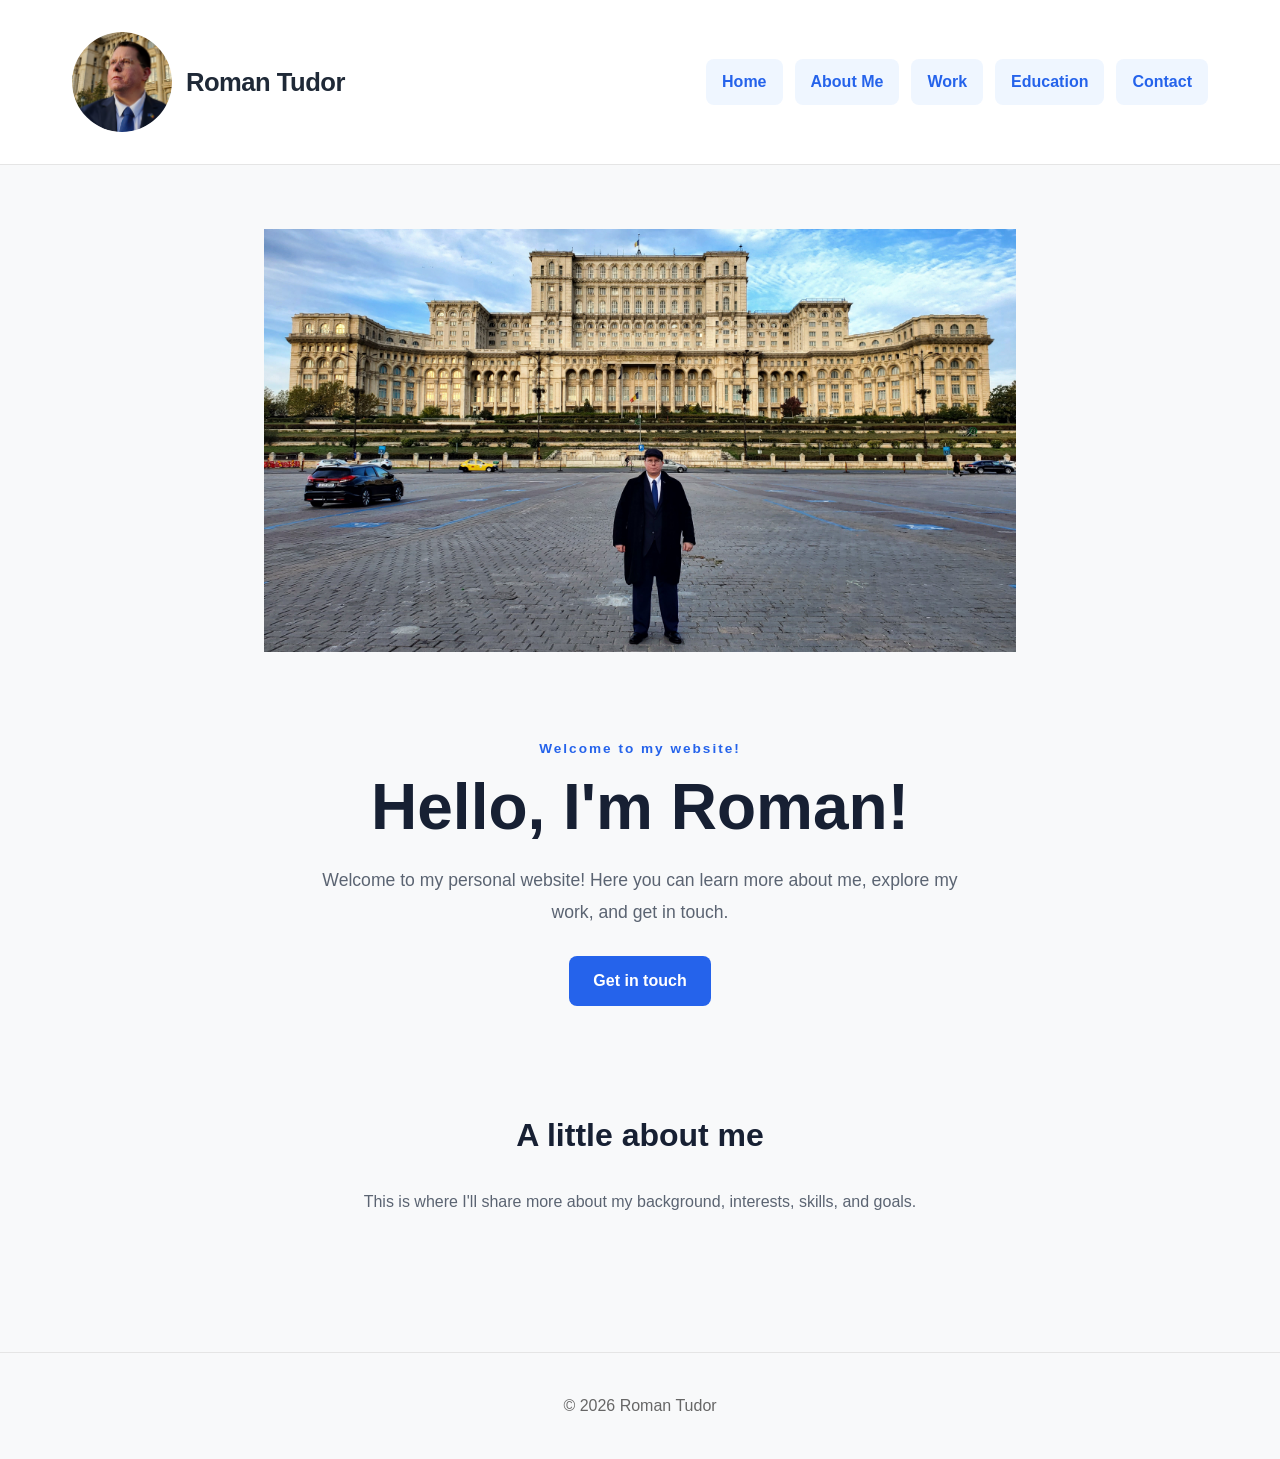
<file: index.html>
<!--
    Home Page
    The main page of the website.
-->

<!DOCTYPE html>


<html lang = "en">

    <head>
        
        <!-- Charset -->
        <meta charset = "UTF-8">
        
        <!-- Viewport -->
        <meta name = "viewport" content = "width=device-width, initial-scale=1.0">

        <!-- Page Title -->
        <title>Roman Tudor</title>

        <!-- Favicon -->
        <link rel = "icon" type = "image/png" href = "./images/favicon.png">
        
        <!-- Stylesheet -->
        <link rel = "stylesheet" href = "./styles/style.css">

    </head>

    <body>
        
        <!-- Header -->
        <header>

            <nav class = "navbar" aria-label = "Main navigation">

                <a class = "brand" href = "./index.html">

                    <!-- Profile Picture -->
                    <img
                        class = "profile-picture"
                        src = "./images/profile_picture.png"
                        alt = "Portrait of Roman Tudor"
                    >

                    <!-- Name -->
                    <span class = "brand-name">Roman Tudor</span>
                
                </a>

                <!-- Navigation Links -->
                <div class = "nav-links">

                    <a href = "./index.html" aria-current = "page">Home</a>
                    <a href = "./pages/aboutme.html" aria-current = "page">About Me</a>
                    <a href = "./pages/work.html" aria-current = "page">Work</a>
                    <a href = "./pages/education.html" aria-current = "page">Education</a>
                    <a href = "./pages/contact.html" aria-current = "page">Contact</a>
                    
                </div>

            </nav>
        
        </header>

        <!-- Main Content -->
        <main>

            <!-- Hero Banner -->
            <section class = "hero-banner" aria-label = "Homepage banner">

                <img
                    src = "./images/banner.jpg"
                    alt = "A panoramic view representing my personal interests"
                >

            </section>

            <!-- Introduction -->
            <section class = "intro">

                <p class = "eyebrow">Welcome to my website!</p>

                <h1>Hello, I'm Roman!</h1>

                <p class = "intro-text">
                    Welcome to my personal website!
                    Here you can learn more about me,
                    explore my work, and get in touch.
                </p>

                <a class = "primary-button" href = "./pages/contact.html">
                    Get in touch
                </a>

            </section>

            <!-- About -->
            <section class = "about">

                <h2>A little about me</h2>
                
                <p>
                    This is where I'll share more about my background,
                    interests, skills, and goals.
                </p>
            
            </section>

        </main>

        <!-- Footer -->
        <footer>

            <!-- Copyright -->
            <p>&copy; 2026 Roman Tudor</p>
        
        </footer>

    </body>

</html>
</file>
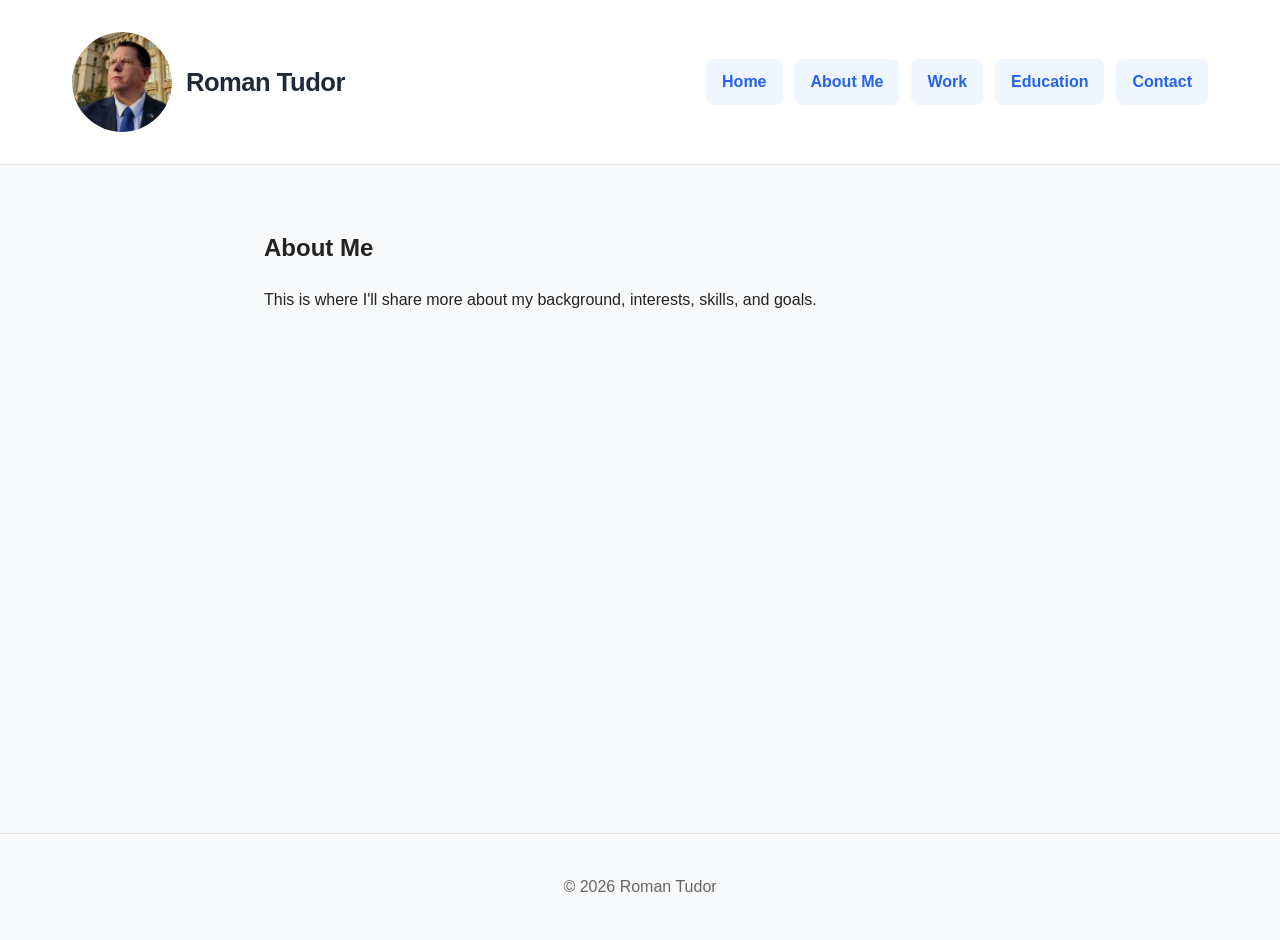
<file: pages/aboutme.html>
<!--
    About Me Page
    A page providing information about me.
-->

<!DOCTYPE html>


<html lang = "en">

    <head>
        
        <!-- Charset -->
        <meta charset = "UTF-8">
        
        <!-- Viewport -->
        <meta name = "viewport" content = "width=device-width, initial-scale=1.0">

        <!-- Page Title -->
        <title>Roman Tudor | About Me</title>

        <!-- Favicon -->
        <link rel = "icon" type = "image/png" href = "../images/favicon.png">
        
        <!-- Stylesheet -->
        <link rel = "stylesheet" href = "../styles/style.css">

    </head>

    <body>
        
        <!-- Header -->
        <header>

            <nav class = "navbar" aria-label = "Main navigation">

                <a class = "brand" href = "../index.html">

                    <!-- Profile Picture -->
                    <img
                        class = "profile-picture"
                        src = "../images/profile_picture.png"
                        alt = "Portrait of Roman Tudor"
                    >

                    <!-- Name -->
                    <span class = "brand-name">Roman Tudor</span>
                
                </a>

                <!-- Navigation Links -->
                <div class = "nav-links">

                    <a href = "../index.html" aria-current = "page">Home</a>
                    <a href = "./aboutme.html" aria-current = "page">About Me</a>
                    <a href = "./work.html" aria-current = "page">Work</a>
                    <a href = "./education.html" aria-current = "page">Education</a>
                    <a href = "./contact.html" aria-current = "page">Contact</a>
                    
                </div>

            </nav>
        
        </header>

        <!-- Main Content -->
        <main>

            <section class = "about-me">

                <h2>About Me</h2>

                <p>
                    This is where I'll share more about my background,
                    interests, skills, and goals.
                </p>

            </section>

        </main>

        <!-- Footer -->
        <footer>

            <!-- Copyright -->
            <p>&copy; 2026 Roman Tudor</p>
        
        </footer>

    </body>

</html>
</file>
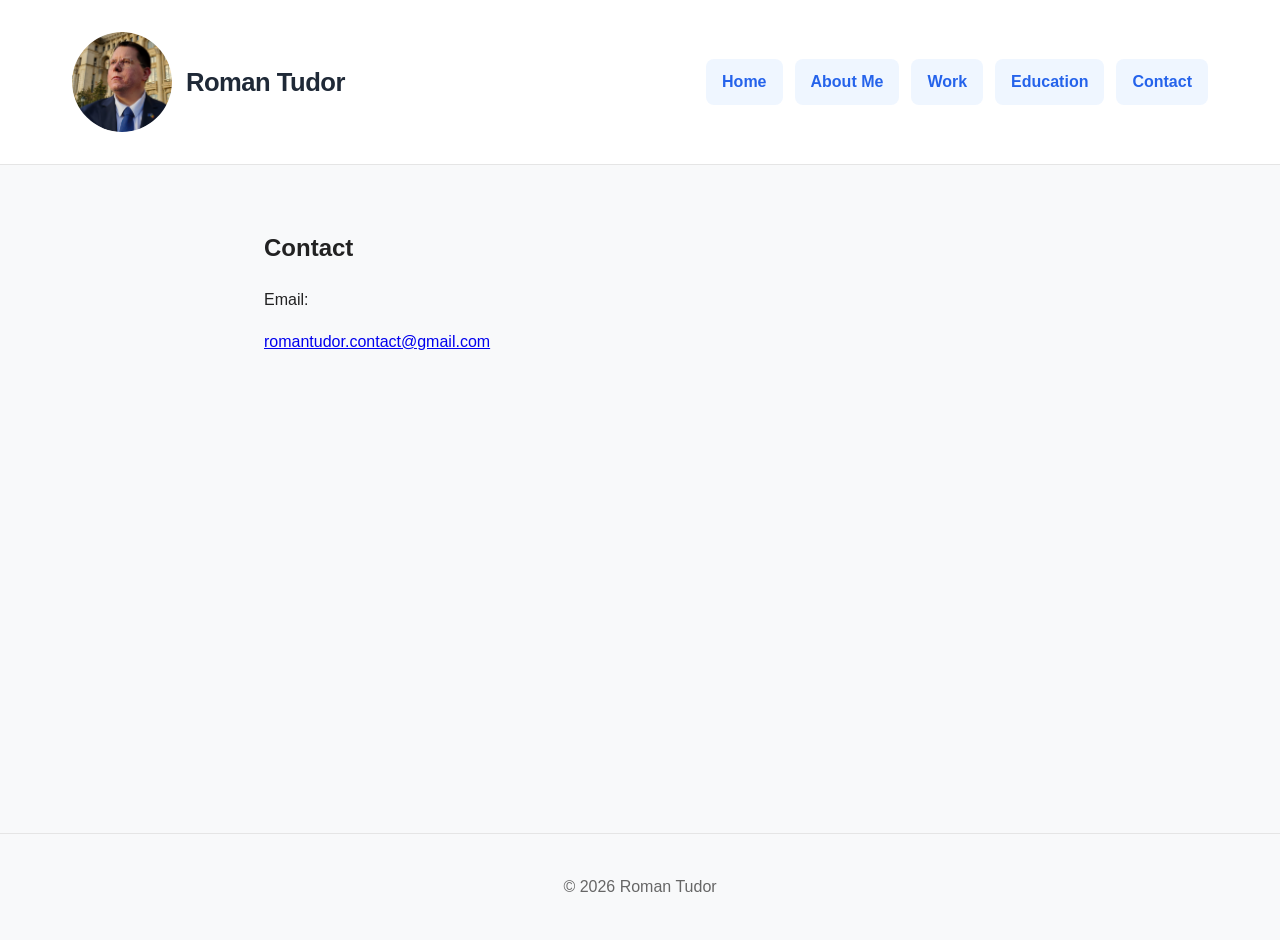
<file: pages/contact.html>
<!--
    Contact Page
    A page providing information about how to contact me.
-->
    
<!DOCTYPE html>


<html lang = "en">

    <head>
        
        <!-- Charset -->
        <meta charset = "UTF-8">
        
        <!-- Viewport -->
        <meta name = "viewport" content = "width=device-width, initial-scale=1.0">

        <!-- Page Title -->
        <title>Roman Tudor | Contact</title>

        <!-- Favicon -->
        <link rel = "icon" type = "image/png" href = "../images/favicon.png">
        
        <!-- Stylesheet -->
        <link rel = "stylesheet" href = "../styles/style.css">

    </head>

    <body>

        <!-- Header -->
        <header>

            <nav class = "navbar" aria-label = "Main navigation">

                <a class = "brand" href = "../index.html">

                    <!-- Profile Picture -->
                    <img
                        class = "profile-picture"
                        src = "../images/profile_picture.png"
                        alt = "Portrait of Roman Tudor"
                    >

                    <!-- Name -->
                    <span class = "brand-name">Roman Tudor</span>
                
                </a>

                <!-- Navigation Links -->
                <div class = "nav-links">

                    <a href = "../index.html" aria-current = "page">Home</a>
                    <a href = "./aboutme.html" aria-current = "page">About Me</a>
                    <a href = "./work.html" aria-current = "page">Work</a>
                    <a href = "./education.html" aria-current = "page">Education</a>
                    <a href = "./contact.html" aria-current = "page">Contact</a>
                    
                </div>

            </nav>
        
        </header>

        <!-- Main Content -->
        <main>

            <section class = "about-me">

                <h2>Contact</h2>

                <p>Email:</p>

                <p>
                    <a href = "mailto:romantudor.contact@gmail.com">romantudor.contact@gmail.com</a>
                </p>

            </section>

        </main>

        <!-- Footer -->
        <footer>

            <!-- Copyright -->
            <p>&copy; 2026 Roman Tudor</p>
        
        </footer>

    </body>

</html>
</file>
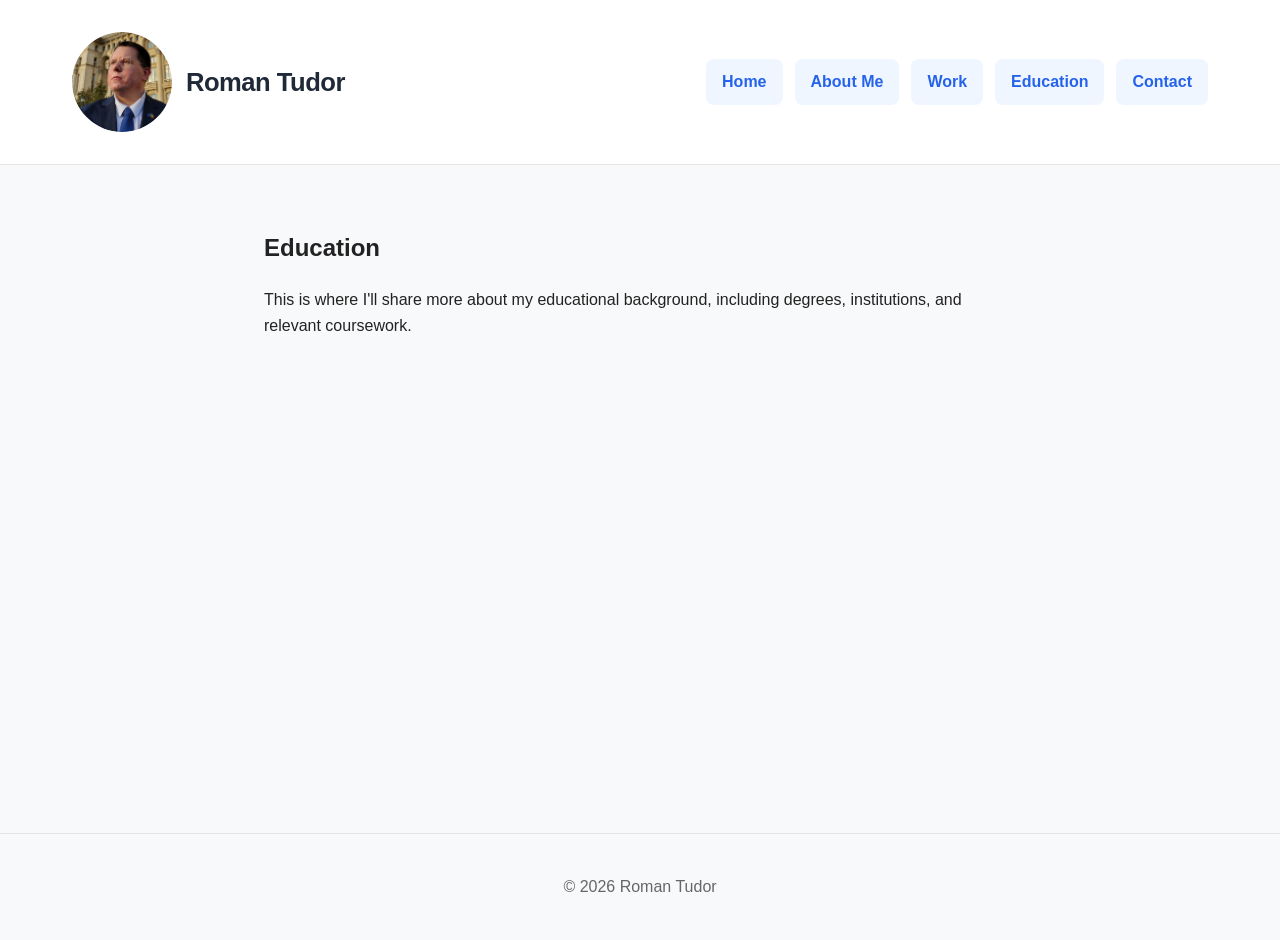
<file: pages/education.html>
<!--
    Education Page
    A page providing information about my educational background.
-->

<!DOCTYPE html>


<html lang = "en">

    <head>
        
        <!-- Charset -->
        <meta charset = "UTF-8">
        
        <!-- Viewport -->
        <meta name = "viewport" content = "width=device-width, initial-scale=1.0">

        <!-- Page Title -->
        <title>Roman Tudor | Education</title>

        <!-- Favicon -->
        <link rel = "icon" type = "image/png" href = "../images/favicon.png">
        
        <!-- Stylesheet -->
        <link rel = "stylesheet" href = "../styles/style.css">

    </head>

    <body>
        
        <!-- Header -->
        <header>

            <nav class = "navbar" aria-label = "Main navigation">

                <a class = "brand" href = "../index.html">

                    <!-- Profile Picture -->
                    <img
                        class = "profile-picture"
                        src = "../images/profile_picture.png"
                        alt = "Portrait of Roman Tudor"
                    >

                    <!-- Name -->
                    <span class = "brand-name">Roman Tudor</span>
                
                </a>

                <!-- Navigation Links -->
                <div class = "nav-links">

                    <a href = "../index.html" aria-current = "page">Home</a>
                    <a href = "./aboutme.html" aria-current = "page">About Me</a>
                    <a href = "./work.html" aria-current = "page">Work</a>
                    <a href = "./education.html" aria-current = "page">Education</a>
                    <a href = "./contact.html" aria-current = "page">Contact</a>
                    
                </div>

            </nav>
        
        </header>

        <!-- Main Content -->
        <main>

            <section class = "about-me">

                <h2>Education</h2>

                <p>
                    This is where I'll share more about my educational background,
                    including degrees, institutions, and relevant coursework.
                </p>

            </section>

        </main>

        <!-- Footer -->
        <footer>

            <!-- Copyright -->
            <p>&copy; 2026 Roman Tudor</p>
        
        </footer>

    </body>

</html>
</file>
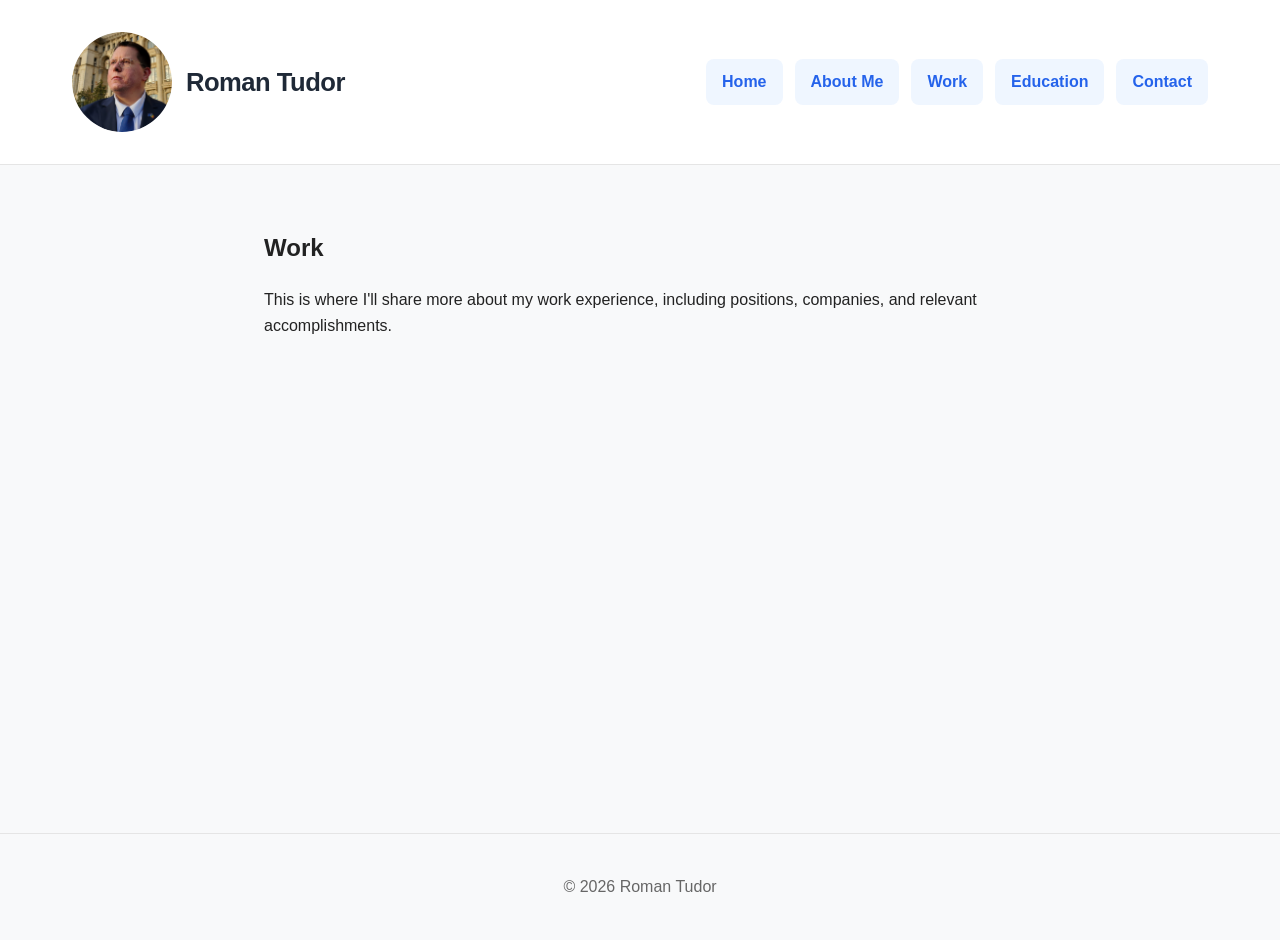
<file: pages/work.html>
<!--
    Work Page
    A page providing information about my work experience.
-->

<!DOCTYPE html>


<html lang = "en">

    <head>
        
        <!-- Charset -->
        <meta charset = "UTF-8">
        
        <!-- Viewport -->
        <meta name = "viewport" content = "width=device-width, initial-scale=1.0">

        <!-- Page Title -->
        <title>Roman Tudor | Work</title>

        <!-- Favicon -->
        <link rel = "icon" type = "image/png" href = "../images/favicon.png">
        
        <!-- Stylesheet -->
        <link rel = "stylesheet" href = "../styles/style.css">

    </head>

    <body>
        
        <!-- Header -->
        <header>

            <nav class = "navbar" aria-label = "Main navigation">

                <a class = "brand" href = "../index.html">

                    <!-- Profile Picture -->
                    <img
                        class = "profile-picture"
                        src = "../images/profile_picture.png"
                        alt = "Portrait of Roman Tudor"
                    >

                    <!-- Name -->
                    <span class = "brand-name">Roman Tudor</span>
                
                </a>

                <!-- Navigation Links -->
                <div class = "nav-links">

                    <a href = "../index.html" aria-current = "page">Home</a>
                    <a href = "./aboutme.html" aria-current = "page">About Me</a>
                    <a href = "./work.html" aria-current = "page">Work</a>
                    <a href = "./education.html" aria-current = "page">Education</a>
                    <a href = "./contact.html" aria-current = "page">Contact</a>
                    
                </div>

            </nav>
        
        </header>

        <!-- Main Content -->
        <main>

            <section class = "about-me">

                <h2>Work</h2>

                <p>
                    This is where I'll share more about my work experience,
                    including positions, companies, and relevant accomplishments.
                </p>

            </section>

        </main>

        <!-- Footer -->
        <footer>

            <!-- Copyright -->
            <p>&copy; 2026 Roman Tudor</p>
        
        </footer>

    </body>

</html>
</file>
<file: styles/style.css>
/* Basic reset */
*
{
    box-sizing: border-box;
}


/* Body */
body
{
    margin: 0;
    font-family: Arial, sans-serif;
    line-height: 1.6;
    color: #222;
    background-color: #f8f9fa;
}


/* Header */
header
{
    background-color: #ffffff;
    border-bottom: 1px solid #e5e5e5;
    padding: 1rem 2rem;
}


nav
{
    display: flex;
    justify-content: center;
    gap: 2rem;
}


nav a
{
    color: #333;
    text-decoration: none;
    font-weight: 600;
}


nav a:hover
{
    color: #0066cc;
}


/* Navigation bar */
.site-header
{
    background-color: #ffffff;
    border-bottom: 1px solid #e5e7eb;
}


.navbar
{
    max-width: 1200px;
    min-height: 90px;
    margin: 0 auto;
    padding: 16px 32px;

    display: flex;
    align-items: center;
    justify-content: space-between;
    gap: 24px;
}


/* Profile photo and name */
.brand
{
    display: flex;
    align-items: center;
    gap: 14px;

    color: #1f2937;
    text-decoration: none;
    flex-shrink: 0;
}


.profile-picture
{
    width: 100px;
    height: 100px;
    border-radius: 50%;
    object-fit: cover;
}


.brand-name
{
    font-size: 1.6rem;
    font-weight: 700;
    letter-spacing: -0.5px;
}


/* Navigation links */
.nav-links
{
    display: flex;
    align-items: center;
    gap: 12px;
}


.nav-links a
{
    padding: 10px 16px;
    border-radius: 8px;

    color: #374151;
    text-decoration: none;
    font-size: 1rem;
    font-weight: 500;

    transition: background-color 0.2s, color 0.2s;
}


.nav-links a:hover
{
    background-color: #f3f4f6;
    color: #2563eb;
}


.nav-links a[aria-current = "page"]
{
    background-color: #eff6ff;
    color: #2563eb;
    font-weight: 600;
}


/* Smaller screens */
@media (max-width: 600px)
{
    .navbar
    {
        padding: 14px 16px;
        gap: 12px;
    }

    .profile-picture
    {
        width: 42px;
        height: 42px;
    }

    .brand
    {
        gap: 9px;
    }

    .brand-name
    {
        font-size: 1.15rem;
    }

    .nav-links
    {
        gap: 2px;
    }

    .nav-links a
    {
        padding: 8px;
        font-size: 0.9rem;
    }
}


/* Main content */
main
{
    max-width: 800px;
    margin: 4rem auto;
    padding: 0 1.5rem;
    min-height: 60vh;
}


h1
{
    font-size: 2.5rem;
    line-height: 1.2;
}


/* Wide homepage banner */
.hero-banner
{
    width: 100%;
}


.hero-banner img
{
    display: block;
    width: 100%;
    height: auto;
}


/* Homepage introduction */
.intro
{
    max-width: 900px;
    margin: 0 auto;
    padding: 72px 24px 56px;
    text-align: center;
}


.eyebrow
{
    margin-bottom: 12px;
    color: #2563eb;
    font-size: 0.85rem;
    font-weight: 700;
    letter-spacing: 2px;
}


.intro h1
{
    margin: 0 0 20px;
    color: #172033;
    font-size: clamp(2.3rem, 5vw, 4rem);
    line-height: 1.15;
}


.intro-text
{
    max-width: 650px;
    margin: 0 auto 28px;
    color: #5b6472;
    font-size: 1.1rem;
    line-height: 1.8;
}


.primary-button
{
    display: inline-block;
    padding: 12px 24px;
    border-radius: 8px;
    background-color: #2563eb;
    color: white;
    font-weight: 600;
    text-decoration: none;
    transition: background-color 0.2s;
}


.primary-button:hover
{
    background-color: #1d4ed8;
}


/* About section below the introduction */
.about
{
    padding: 48px 24px 72px;
    background-color: #f8f9fa;
    text-align: center;
}


.about h2
{
    margin-top: 0;
    color: #172033;
    font-size: 2rem;
}


.about p
{
    max-width: 650px;
    margin: 0 auto;
    color: #5b6472;
    line-height: 1.8;
}


/* Footer */
footer
{
    text-align: center;
    padding: 1.5rem;
    color: #666;
    border-top: 1px solid #e5e5e5;
}
</file>
